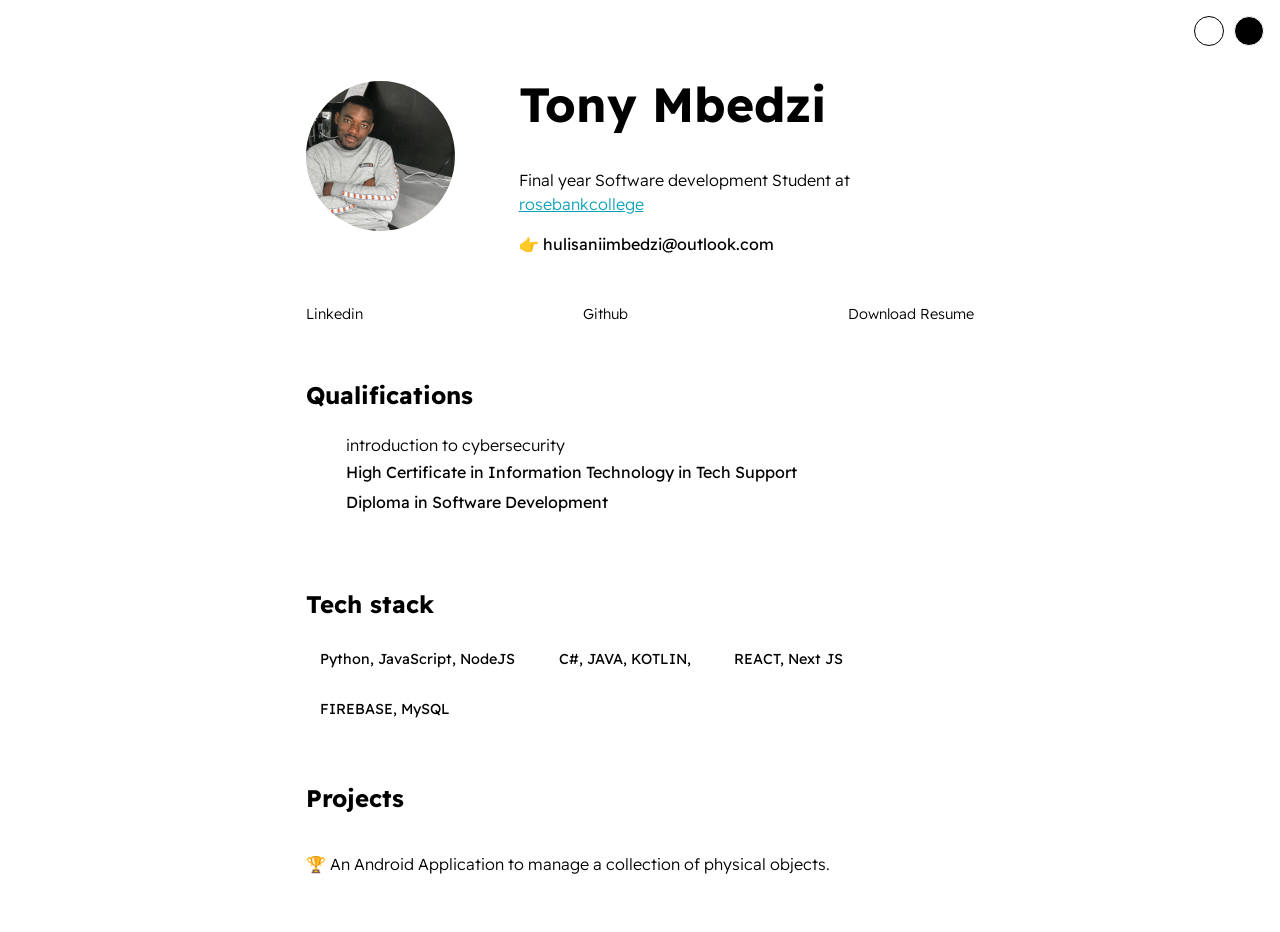
<file: index.html>
<!DOCTYPE html>
<html>
    <head>
        <meta charset="utf-8">
        <meta http-equiv="X-UA-Compatible" content="IE=edge">
        <title>Tony Mbedzi</title>
        <meta name="description" content="">
        <meta name="viewport" content="width=device-width, initial-scale=1">
        <link rel="stylesheet" href="./styles/main.css">
        <link rel="stylesheet" href="./styles/theme-switcher.css">
    </head>
    <body>
        <div id="container--main">

            <section id="wrapper--hero" class="section--page">
                <img id="profile-pic" src="./assets/images/profile_pic.JPG">

                <div>
                    <h1 id="user-name">Tony Mbedzi</h1>
                    <p id="bio">
                        Final year Software development Student at 
                        <a href="https://www.rosebankcollege.co.za/" target="_blank" style="text-decoration: underline; color: #0da2b8;">
                            rosebankcollege
                        </a>
                    </p>
                    <p id="email">👉 hulisaniimbedzi@outlook.com</p>
                </div>
                  
            </section>

            <section class="section--page">
        
                <div id="socials--list">
                   
                    <a href="https://www.linkedin.com/in/tony-mbedzi-3679651a4/" target="_blank">Linkedin</a>
                    <a href="https://github.com/PrimeTony" target="_blank">Github</a>
                    <a href="./assets/resume.pdf" target="_blank">Download Resume</a>
                </div>
            </section>

            <section class="section--page">
                <h2>Qualifications</h2>
                <ul id="qualifications--list">
                    <a href="https://www.credly.com/badges/27d1c560-4064-48fa-9f2a-bddf1a7f32e4/public_url" target="_blank">introduction to cybersecurity </a>
                    <li>High Certificate in Information Technology in Tech Support</li>
                    <li>Diploma in Software Development</li>
   
                </ul>
            </section>

            <section class="section--page">
                <h2>Tech stack</h2>

                <div id="wrapper--techstack__items">
                    <div class="card--techstack"><span>Python, JavaScript, NodeJS</span></div>
                    <div class="card--techstack"><span>C#, JAVA, KOTLIN,</span></div>
                    <div class="card--techstack"><span>REACT, Next JS</span></div>
                    <div class="card--techstack"><span>FIREBASE, MySQL</span></div>
                </div>
            </section>



            <section class="section--page">
                <h2>Projects</h2>

                <div class="card--project">
                    <a href="project1.html"><span>🏆 </span>An Android Application to manage a collection of physical objects.</a>
                </div>

            </section>

       
        </div>
        <div id="theme-switcher">
            <div class="theme" id="theme-light" data-theme="light"></div>
            <div class="theme" id="theme-dark" data-theme="dark"></div>
        </div>
    </body>
    <script src="js/theme-switcher.js"></script>
</html>
</file>
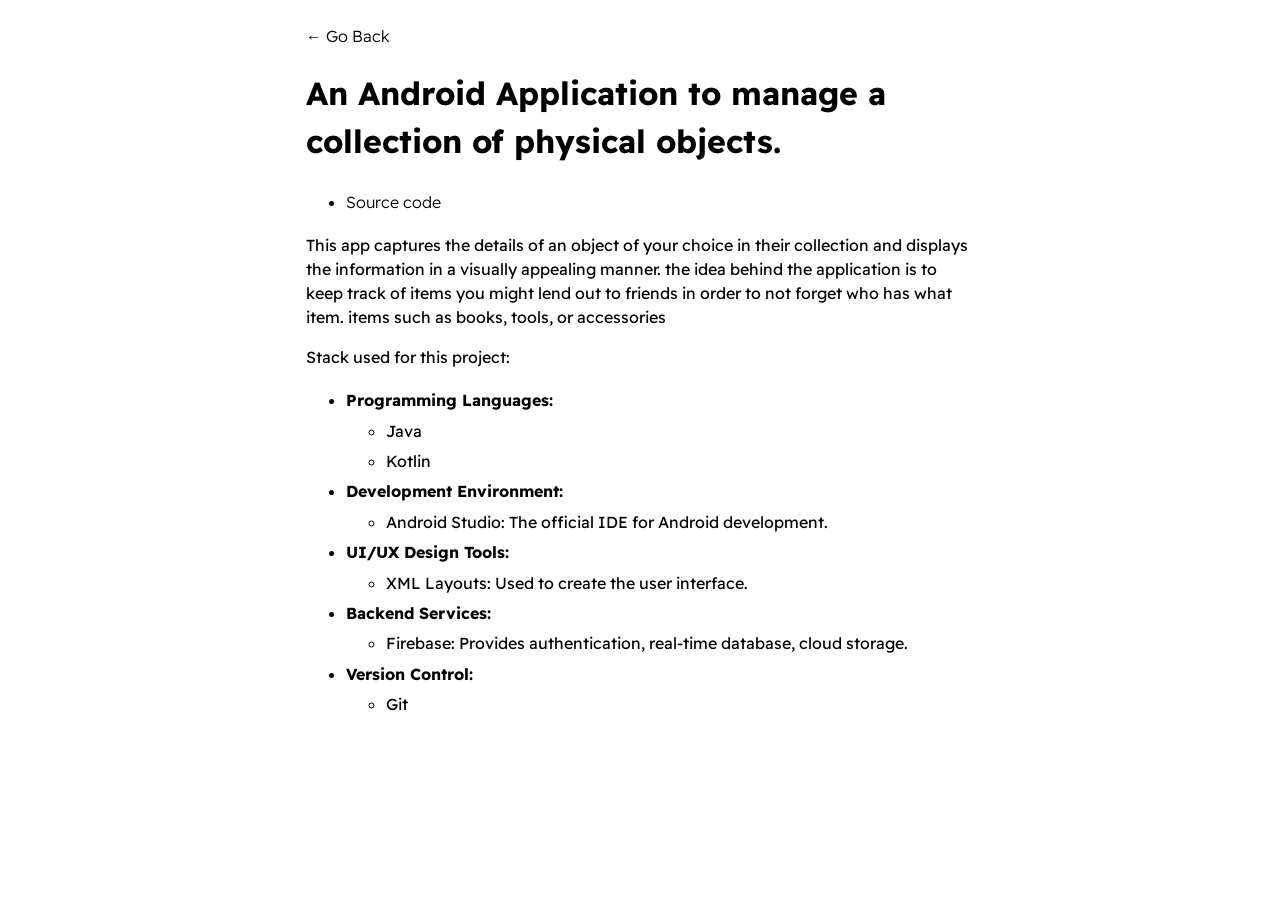
<file: project1.html>
<!DOCTYPE html>
<html>
    <head>
        <meta charset="utf-8">
        <meta http-equiv="X-UA-Compatible" content="IE=edge">
        <title>Tony Mbedzi</title>
        <meta name="description" content="">
        <meta name="viewport" content="width=device-width, initial-scale=1">
        <link rel="stylesheet" href="./styles/main.css">
    </head>
    <body>
        <div id="container--main">
            <a href="index.html">&#x2190; Go Back</a>
            <h1>An Android Application to manage a collection of physical objects.</h1>

            <ul>
                
                <li><a href="https://github.com/PrimeTony/COLLECTRACK1.git">Source code</a></li>
            </ul> 
            <p>This app captures the details of an object of your choice in their collection and displays the information in a visually appealing manner.

                the idea behind the application is to keep track of items you might lend out to friends in order to not forget who has what item. items such as books, tools, or accessories</p>
            
                <p>Stack used for this project:</p>
                <ul>
                    <li>
                        <strong>Programming Languages:</strong>
                        <ul>
                            <li>Java</li>
                            <li>Kotlin</li>
                        </ul>
                    </li>
                    <li>
                        <strong>Development Environment:</strong>
                        <ul>
                            <li>Android Studio: The official IDE for Android development.</li>
                        </ul>
                    </li>
                    <li>
                        <strong>UI/UX Design Tools:</strong>
                        <ul>
                            <li>XML Layouts: Used to create the user interface.</li>
                        </ul>
                    </li>
                    <li>
                        <strong>Backend Services:</strong>
                        <ul>
                            <li>Firebase: Provides authentication, real-time database, cloud storage.</li>
                        </ul>
                    </li>
                    <li>
                        <strong>Version Control:</strong>
                        <ul>
                            <li>Git</li>
                        </ul>
                    </li>
                </ul>
        </div>
    </body>
</html>
</file>
<file: styles/main.css>
@import url('https://fonts.googleapis.com/css2?family=Readex+Pro:wght@300;400;500;600;700&display=swap');

:root{
    --mainTextColor-light:#000;
    --secondaryTextColor-light:rgb(51 51 51);
    --mainLinkColor-light:#0da2b8;
    --mainBorderColor-light:rgb(218, 218, 218);
    --mainBgColor-light:rgb(249, 250,251);
}

[data-theme="dark"]{
    --mainTextColor:#fff;
    --secondaryTextColor:#adb0b1;
    --mainLinkColor:rgb(30, 190,214);
    --mainBorderColor:#2b3031;
    --mainBgColor:#131415;
}



*{
    font-family: 'Readex Pro';
    line-height: 1.5em;
    box-sizing: border-box;
    color: var(--mainTextColor);
    
}

body{
    background-color: var(--mainBgColor);            
}

p, span, li{
    color: var(--secondaryTextColor);
    font-size: 1em;
}

a{
    text-decoration: none;
    color: var(--mainLinkColor);
    font-weight: 500;
}

li{
    line-height: 1.9em;
}

#container--main{
    max-width: 700px;
    margin: 0 auto;
    padding: 1em;
}

.section--page{
    padding-top: 1em;
    padding-bottom: 1em;
}

#wrapper--hero{
    display: flex;
    align-items: center;
    gap: 4em;
}

#bio, a{
    font-weight: 300;
}

#user-name{
    font-size: 48px;
    line-height: 1em;
}

#profile-pic{
    width: 150px;
    height: 150px;
    object-fit: cover;
    border-radius: 50%;
}

#email{
    color: var(--mainTextColor);
}

#socials--list{
    display: flex;
    justify-content: space-between;
    column-gap: 1em;
    flex-wrap: wrap;
}

#socials--list a{
    font-weight: 300;
    color: var(--secondaryTextColor);
    font-size: 0.9em;
    transition: 0.3s;
}

#socials--list a:hover{
    font-weight: 100;
    color: var(--mainLinkColor);
    font-size: 0.9em;
}

#qualifications--list{
    list-style: none;
}

#wrapper--techstack__items{
    display: flex;
    flex-wrap: wrap;
    gap: 1em;
    font-size: 0.9em;
}

.card--techstack{
    border: 1px solid var(--mainBorderColor);
    border-radius: 5px;
    padding: 0.5em 1em;
    align-items: center;
}

.card--project{
    padding-top: 1em;
    padding-bottom: 1em;
    border-top: 1px solid var(--mainBorderColor);
}

.card--project a{
    color: var(--mainTextColor);

    transition: 0.3s;
}

.card--project a:hover{
    color: rgb(30, 190,214);

}

.card--work-history{
    border-left: 1px solid var(--mainBorderColor);
    margin-top: 3em;
    margin-bottom: 3em;
    padding-left: 2em;
}

.line-break{
    background-color: var(--mainBorderColor);
    height: 1px;
}


@media(max-width:600px){

    .section--page{
        padding-top: 1em;
        padding-bottom: 1em;
        margin-top: 3em;
    }

    #wrapper--hero{
        display: flex;
        align-items: center;
        gap: 1em;
    }

    #profile-pic{
        width: 200px;
        height: 200px;
    }

    #wrapper--hero{
        flex-direction: column;
    }

    .card--work-history{
        border-left: none;
        padding-left: 0;
    }
}
</file>
<file: styles/theme-switcher.css>
#theme-switcher{
    position: fixed;
    right:1em;
    top: 1em;
    display: flex;
    gap: 10px;
    cursor: pointer;
}

.theme{
    height: 30px;
    width: 30px;
    border-radius: 50%;
    transition: 0.3s;
    border: 1px solid;
}

.theme:hover{
    height: 33px;
    width: 33px;
}

#theme-dark{
    background-color: #000;
    /* border-color: #fff; */
}

#theme-light{
    background-color: #fff;
    /* border-color: #000; */
}

#theme-1{
    background-color: #999ECD;
}

#theme-2{
    background-color: #73B5DE;
}

#theme-3{
    background-color: #AD7EAD;
}
</file>
